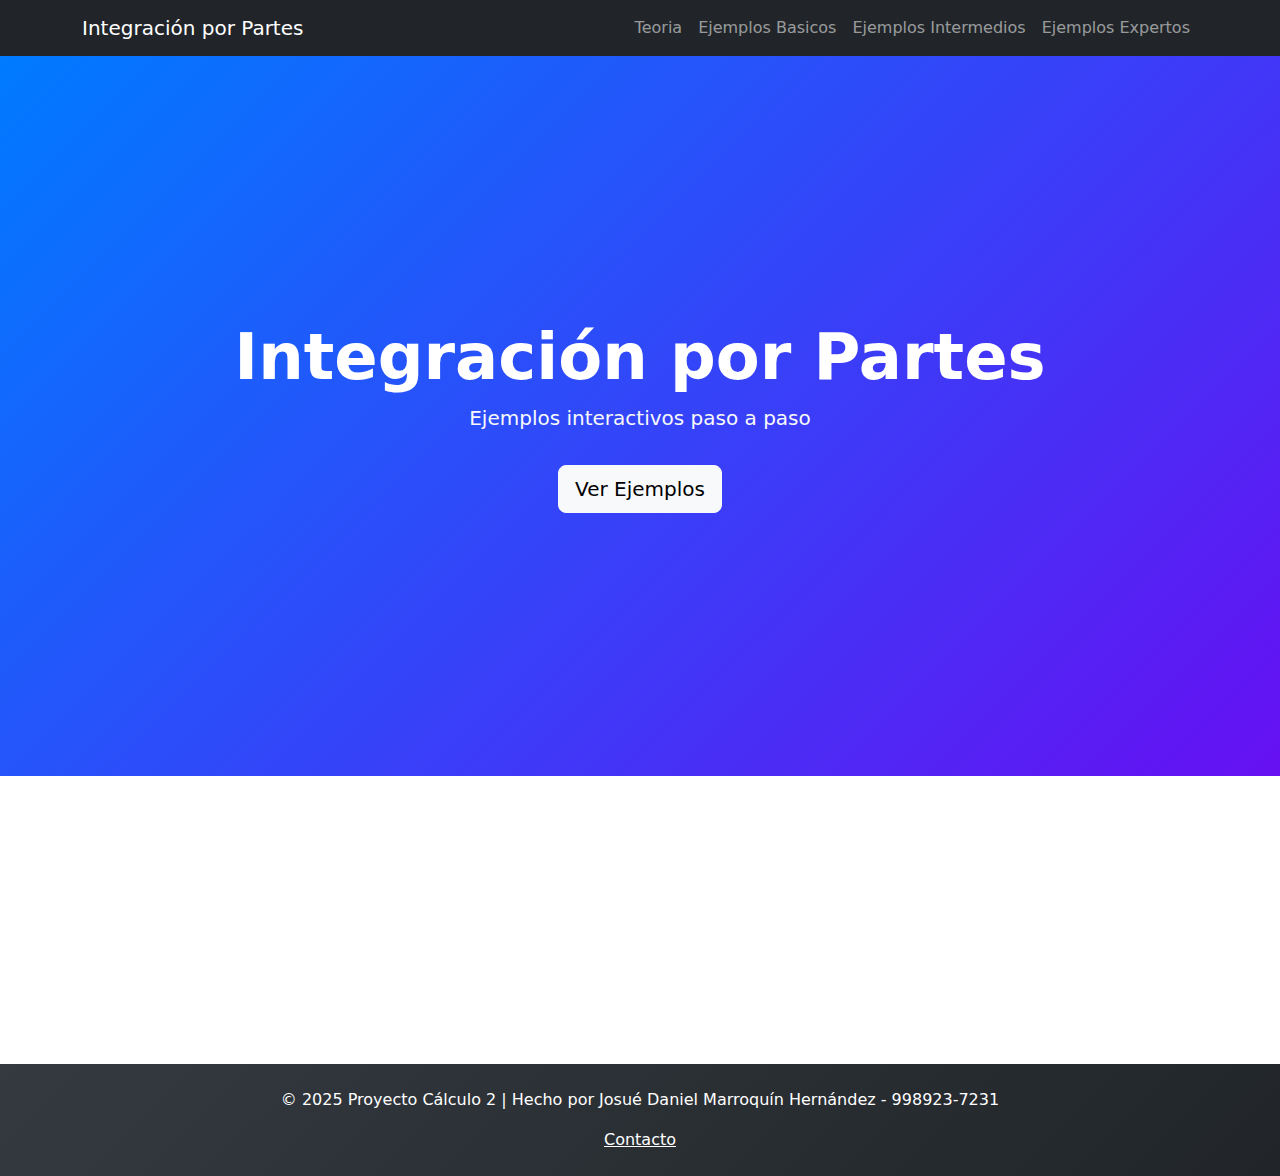
<file: index.html>
<!DOCTYPE html>
<html lang="es">
<head>
    <meta charset="UTF-8">
    <meta name="viewport" content="width=device-width, initial-scale=1.0">
    <title>Integración por Partes</title>
    <link href="https://cdn.jsdelivr.net/npm/bootstrap@5.3.2/dist/css/bootstrap.min.css" rel="stylesheet">
    <link rel="stylesheet" href="css/style.css">
    <script src="js/include.js" defer></script>
</head>
<body>
<!-- Header importado -->
<div data-include="header.html"></div>

<!-- Hero -->
<header class="hero d-flex align-items-center justify-content-center text-center">
    <div>
        <h1 class="display-3 fw-bold text-white">Integración por Partes</h1>
        <p class="lead text-light">Ejemplos interactivos paso a paso</p>
        <a href="ejemplos.html" class="btn btn-light btn-lg mt-3">Ver Ejemplos</a>
    </div>
</header>

<!-- Sección principal -->
<main class="container my-5 fade-in">
    <div class="row text-center">
        <div class="col-md-4 mb-4">
            <div class="card shadow-sm h-100">
                <div class="card-body">
                    <h5 class="card-title">¿Qué es?</h5>
                    <p class="card-text">
                        La integración por partes es una técnica que se basa en la regla del producto de la derivada.
                    </p>
                </div>
            </div>
        </div>

        <div class="col-md-4 mb-4">
            <div class="card shadow-sm h-100">
                <div class="card-body">
                    <h5 class="card-title">Ejemplos</h5>
                    <p class="card-text">
                        Resuelve integrales paso a paso y entiende cada transformación.
                    </p>
                    <a href="ejemplos.html" class="btn btn-primary">Ver ejemplos</a>
                </div>
            </div>
        </div>

        <div class="col-md-4 mb-4">
            <div class="card shadow-sm h-100">
                <div class="card-body">
                    <h5 class="card-title">Recursos</h5>
                    <p class="card-text">
                        Videos explicativos y teoría resumida para reforzar tu aprendizaje.
                    </p>
                </div>
            </div>
        </div>
    </div>
</main>

<!-- Footer importado -->
<div data-include="footer.html"></div>

<script src="https://cdn.jsdelivr.net/npm/bootstrap@5.3.2/dist/js/bootstrap.bundle.min.js"></script>
</body>
</html>
</file>
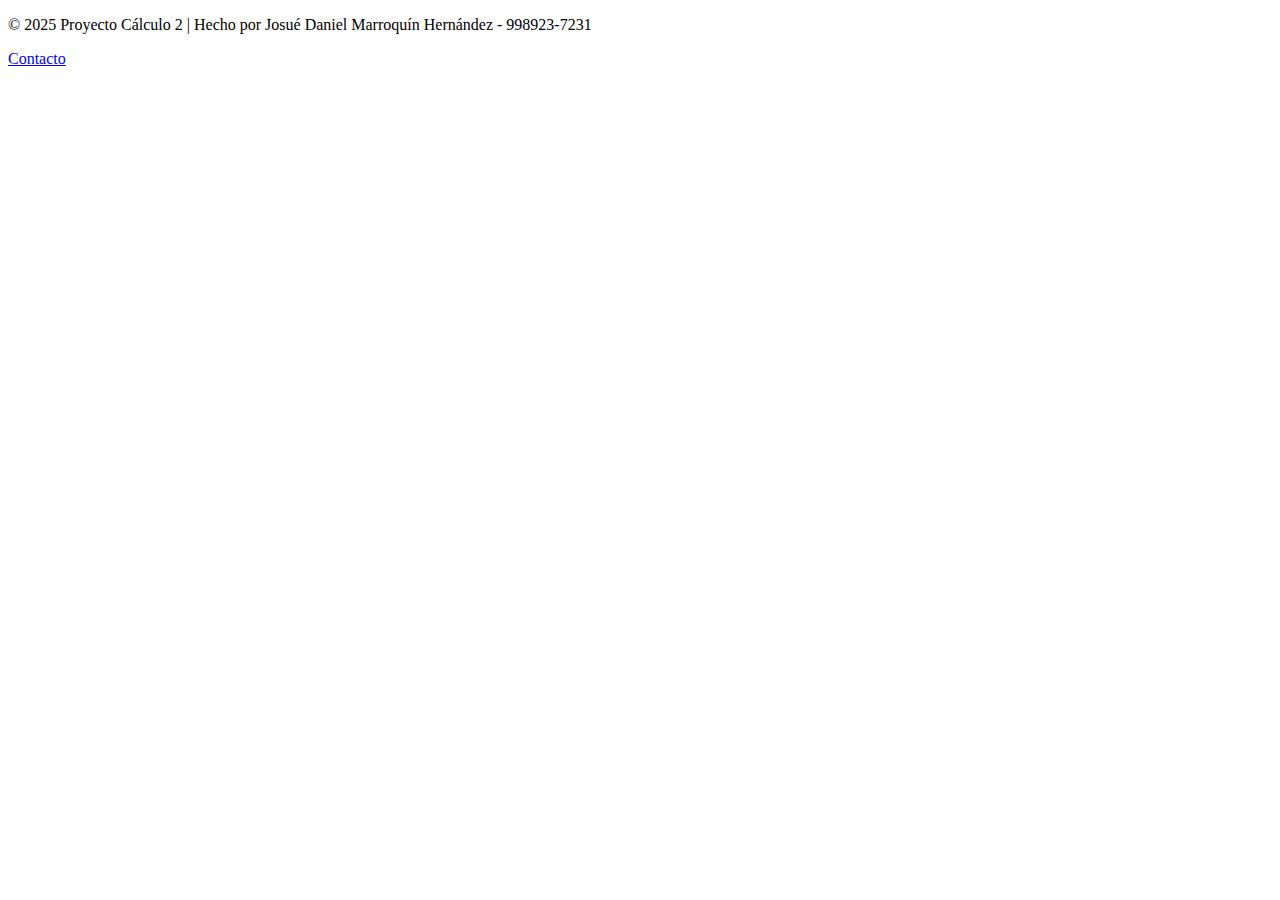
<file: footer.html>
<!DOCTYPE html>
<html lang="en">
<!-- Footer -->
<footer class="footer text-white text-center p-4 mt-5">
    <div class="container">
        <p>&copy; 2025 Proyecto Cálculo 2 | Hecho por Josué Daniel Marroquín Hernández - 998923-7231</p>
        <a href="contacto.html" class="text-white text-decoration-underline">Contacto</a>
    </div>
</footer>

<script src="https://cdn.jsdelivr.net/npm/bootstrap@5.3.2/dist/js/bootstrap.bundle.min.js"></script>
</html>
</file>
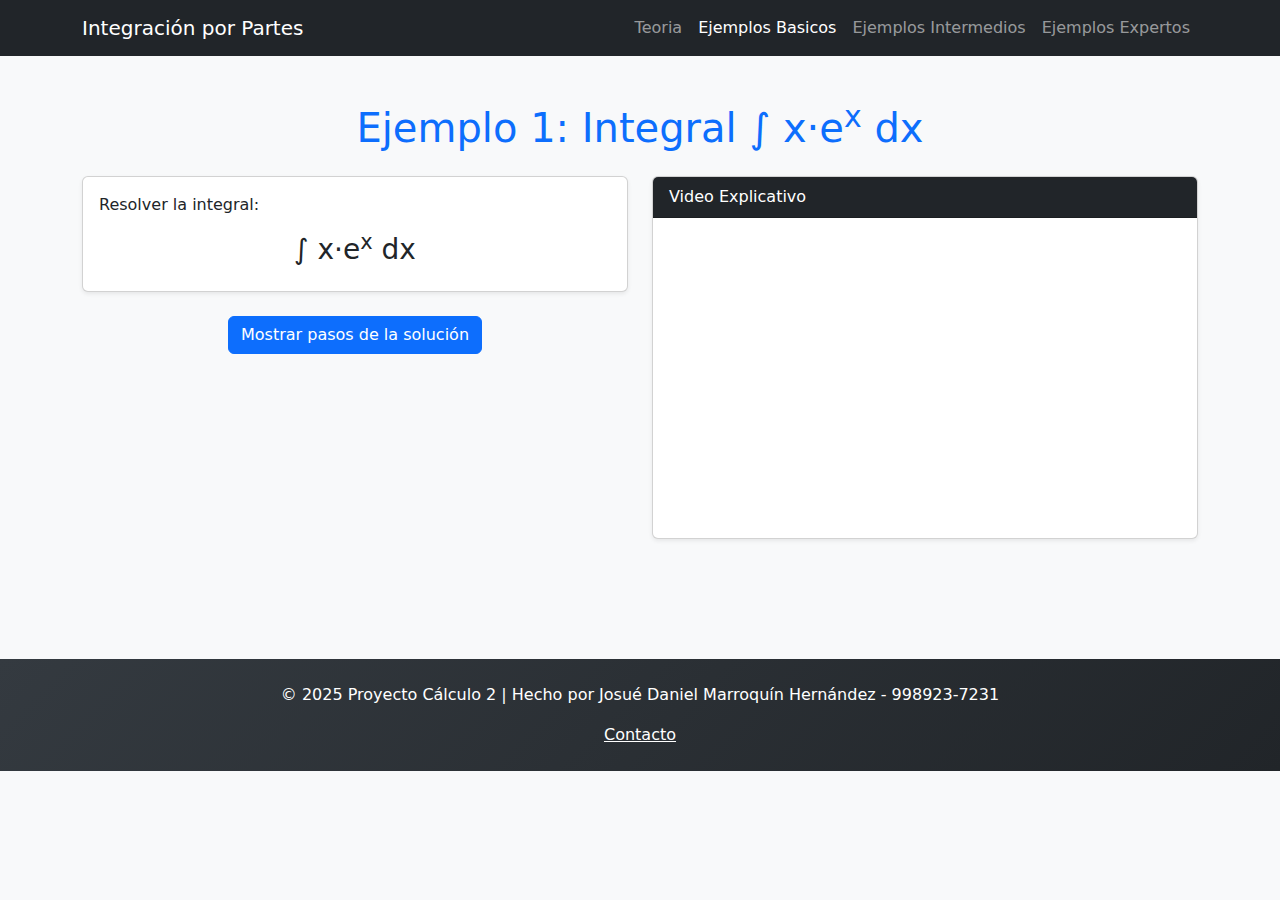
<file: pbasicos.html>
<!DOCTYPE html>
<html lang="es">
<head>
    <meta charset="UTF-8">
    <title>Ejemplo 1 - Integral x·e^x</title>
    <link href="https://cdn.jsdelivr.net/npm/bootstrap@5.3.0/dist/css/bootstrap.min.css" rel="stylesheet">
    <link rel="stylesheet" href="css/style.css">
    <script src="js/include.js" defer></script>
</head>
<body class="bg-light">

<!-- Importar Header -->
<div data-include="header.html"></div>

<!-- Contenido -->
<div class="container py-5">

    <h1 class="text-center text-primary mb-4">Ejemplo 1: Integral ∫ x·e<sup>x</sup> dx</h1>

    <div class="row">
        <!-- Columna izquierda: problema y pasos -->
        <div class="col-md-6">
            <div class="card shadow-sm mb-4">
                <div class="card-body">
                    <p>Resolver la integral:</p>
                    <h3 class="text-center">∫ x·e<sup>x</sup> dx</h3>
                </div>
            </div>

            <!-- Botón mostrar pasos -->
            <div class="text-center mb-3">
                <button class="btn btn-primary" data-bs-toggle="collapse" data-bs-target="#pasos">
                    Mostrar pasos de la solución
                </button>
            </div>

            <!-- Pasos ocultos -->
            <div id="pasos" class="collapse">
                <div class="card shadow-sm">
                    <div class="card-header bg-info text-white">Solución paso a paso</div>
                    <div class="card-body">
                        <ol>
                            <li>Aplicamos la fórmula de integración por partes: ∫ u·dv = u·v - ∫ v·du.</li>
                            <li>Elegimos:
                                <ul>
                                    <li>u = x → du = dx</li>
                                    <li>dv = e<sup>x</sup> dx → v = e<sup>x</sup></li>
                                </ul>
                            </li>
                            <li>Sustituimos en la fórmula: ∫ x·e<sup>x</sup> dx = x·e<sup>x</sup> - ∫ e<sup>x</sup> dx</li>
                            <li>Calculamos: ∫ e<sup>x</sup> dx = e<sup>x</sup></li>
                            <li>Resultado final: <b>∫ x·e<sup>x</sup> dx = e<sup>x</sup>(x - 1) + C</b></li>
                        </ol>
                    </div>
                </div>
            </div>
        </div>

        <!-- Columna derecha: video -->
        <div class="col-md-6">
            <div class="card shadow-sm mb-4">
                <div class="card-header bg-dark text-white">Video Explicativo</div>
                <div class="card-body text-center">
                    <div class="ratio ratio-16x9">
                        <iframe src="https://www.youtube.com/embed/aqEsQnTtrNc"
                                title="YouTube video" allowfullscreen></iframe>
                    </div>
                </div>
            </div>
        </div>
    </div>
</div>

<!-- Importar Footer -->
<div data-include="footer.html"></div>

<!-- Bootstrap JS -->
<script src="https://cdn.jsdelivr.net/npm/bootstrap@5.3.0/dist/js/bootstrap.bundle.min.js"></script>
</body>
</html>
</file>
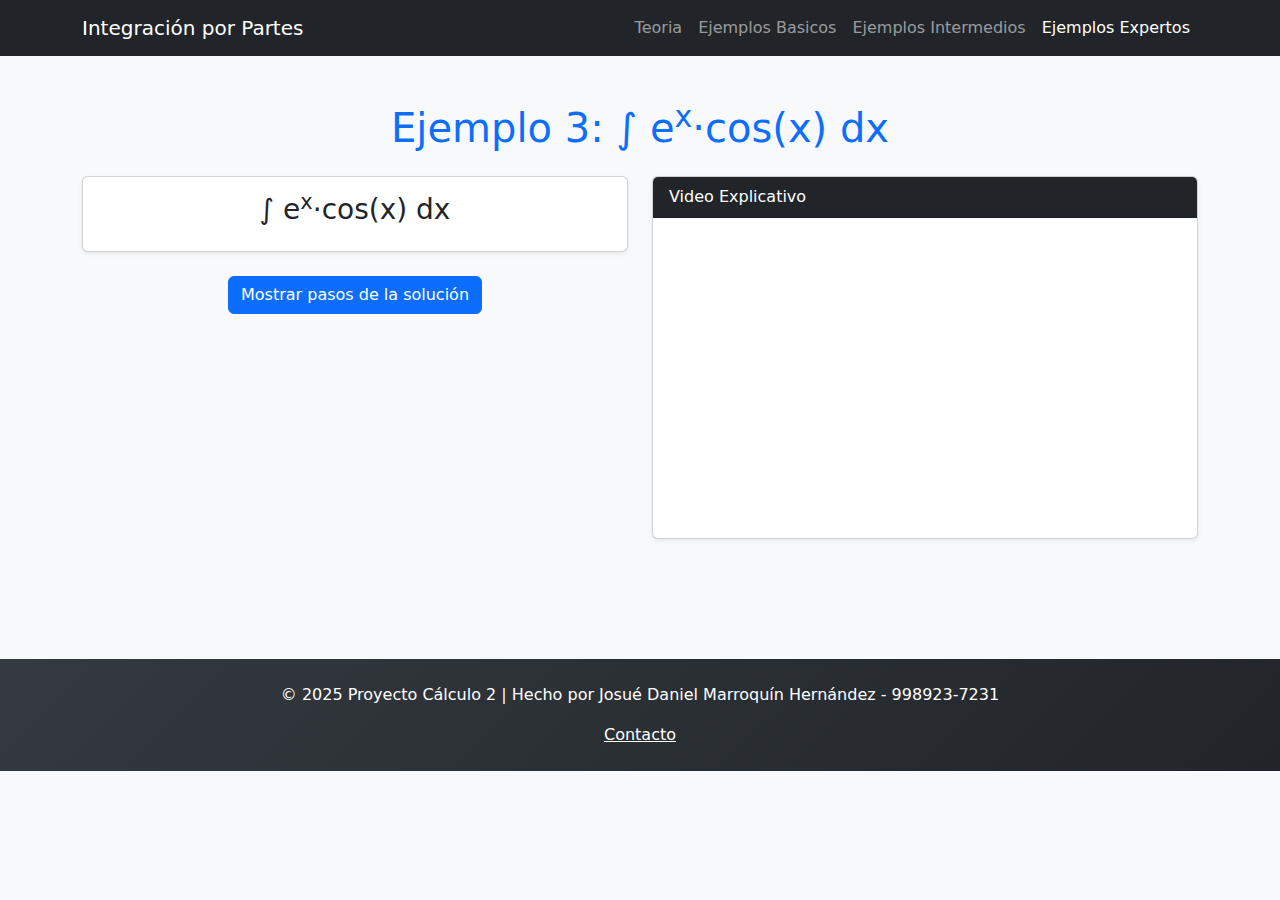
<file: pexperto.html>
<!DOCTYPE html>
<html lang="es">
<head>
    <meta charset="UTF-8">
    <title>Ejemplo 3 - Integral e^x·cos(x)</title>
    <link href="https://cdn.jsdelivr.net/npm/bootstrap@5.3.0/dist/css/bootstrap.min.css" rel="stylesheet">
    <link rel="stylesheet" href="css/style.css">
    <script src="js/include.js" defer></script>
</head>
<body class="bg-light">

<div data-include="header.html"></div>

<div class="container py-5">
    <h1 class="text-center text-primary mb-4">Ejemplo 3: ∫ e<sup>x</sup>·cos(x) dx</h1>

    <div class="row">
        <!-- Columna izquierda -->
        <div class="col-md-6">
            <div class="card shadow-sm mb-4">
                <div class="card-body">
                    <h3 class="text-center">∫ e<sup>x</sup>·cos(x) dx</h3>
                </div>
            </div>
            <div class="text-center mb-3">
                <button class="btn btn-primary" data-bs-toggle="collapse" data-bs-target="#pasos3">
                    Mostrar pasos de la solución
                </button>
            </div>
            <div id="pasos3" class="collapse">
                <div class="card shadow-sm">
                    <div class="card-header bg-info text-white">Solución paso a paso</div>
                    <div class="card-body">
                        <ol>
                            <li>Usamos integración por partes 2 veces.</li>
                            <li>Primera vez: u = cos(x), dv = e<sup>x</sup> dx → v = e<sup>x</sup>, du = -sin(x) dx.</li>
                            <li>∫ e<sup>x</sup>cos(x) dx = e<sup>x</sup>cos(x) - ∫ -e<sup>x</sup>sin(x) dx.</li>
                            <li>Segunda vez: ∫ e<sup>x</sup>sin(x) dx se resuelve de nuevo con integración por partes.</li>
                            <li>Tras simplificar: <b>∫ e<sup>x</sup>cos(x) dx = (e<sup>x</sup>(sin(x) + cos(x)))/2 + C</b>.</li>
                        </ol>
                    </div>
                </div>
            </div>
        </div>

        <!-- Columna derecha -->
        <div class="col-md-6">
            <div class="card shadow-sm mb-4">
                <div class="card-header bg-dark text-white">Video Explicativo</div>
                <div class="card-body">
                    <div class="ratio ratio-16x9">
                        <iframe src="https://www.youtube.com/embed/UmB1N6U3FvM" allowfullscreen></iframe>
                    </div>
                </div>
            </div>
        </div>
    </div>
</div>

<div data-include="footer.html"></div>
<script src="https://cdn.jsdelivr.net/npm/bootstrap@5.3.0/dist/js/bootstrap.bundle.min.js"></script>
</body>
</html>
</file>
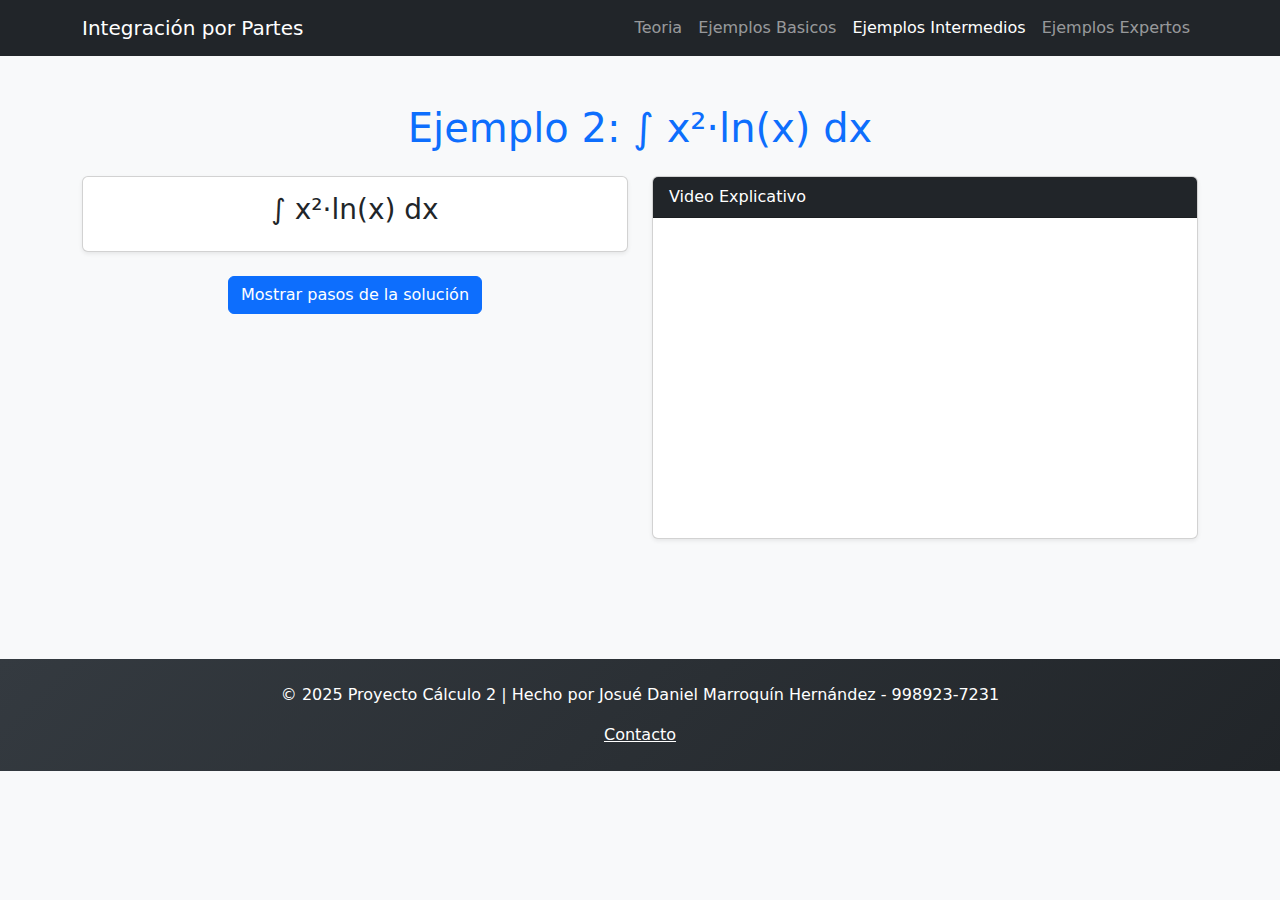
<file: pintermedios.html>
<!DOCTYPE html>
<html lang="es">
<head>
    <meta charset="UTF-8">
    <title>Ejemplo 2 - Integral x²·ln(x)</title>
    <link href="https://cdn.jsdelivr.net/npm/bootstrap@5.3.0/dist/css/bootstrap.min.css" rel="stylesheet">
    <link rel="stylesheet" href="css/style.css">
    <script src="js/include.js" defer></script>
</head>
<body class="bg-light">

<div data-include="header.html"></div>

<div class="container py-5">
    <h1 class="text-center text-primary mb-4">Ejemplo 2: ∫ x²·ln(x) dx</h1>

    <div class="row">
        <!-- Columna izquierda -->
        <div class="col-md-6">
            <div class="card shadow-sm mb-4">
                <div class="card-body">
                    <h3 class="text-center">∫ x²·ln(x) dx</h3>
                </div>
            </div>
            <div class="text-center mb-3">
                <button class="btn btn-primary" data-bs-toggle="collapse" data-bs-target="#pasos2">
                    Mostrar pasos de la solución
                </button>
            </div>
            <div id="pasos2" class="collapse">
                <div class="card shadow-sm">
                    <div class="card-header bg-info text-white">Solución paso a paso</div>
                    <div class="card-body">
                        <ol>
                            <li>Aplicamos integración por partes.</li>
                            <li>u = ln(x) → du = 1/x dx, dv = x² dx → v = x³/3.</li>
                            <li>∫ x²·ln(x) dx = (x³/3)·ln(x) - ∫ (x³/3)(1/x) dx.</li>
                            <li>= (x³/3)·ln(x) - (1/3)∫ x² dx.</li>
                            <li>= (x³/3)·ln(x) - (1/9)x³ + C.</li>
                        </ol>
                    </div>
                </div>
            </div>
        </div>

        <!-- Columna derecha -->
        <div class="col-md-6">
            <div class="card shadow-sm mb-4">
                <div class="card-header bg-dark text-white">Video Explicativo</div>
                <div class="card-body">
                    <div class="ratio ratio-16x9">
                        <iframe width="560" height="315" src="https://www.youtube.com/embed/RC_20AmM0aM?si=IF5i6fe66EgZEQyt" title="YouTube video player" frameborder="0" allow="accelerometer; autoplay; clipboard-write; encrypted-media; gyroscope; picture-in-picture; web-share" referrerpolicy="strict-origin-when-cross-origin" allowfullscreen></iframe>
                    </div>
                </div>
            </div>
        </div>
    </div>
</div>

<div data-include="footer.html"></div>
<script src="https://cdn.jsdelivr.net/npm/bootstrap@5.3.0/dist/js/bootstrap.bundle.min.js"></script>
</body>
</html>
</file>
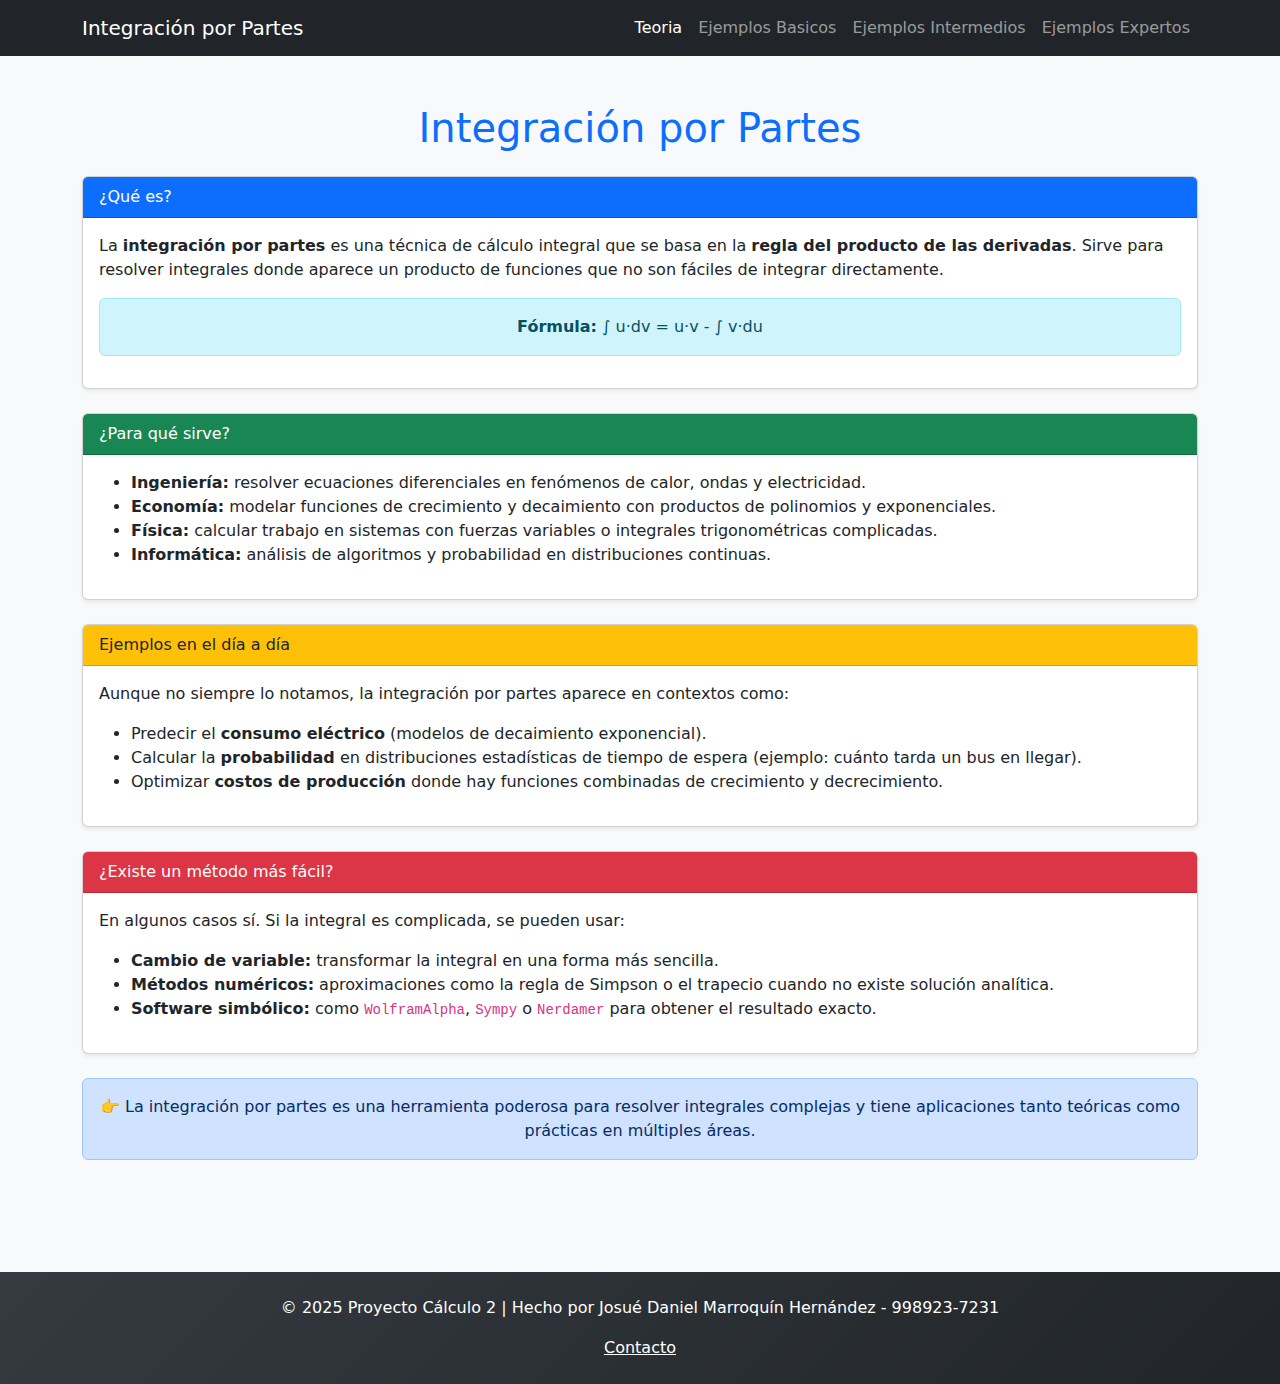
<file: teoria.html>
<!DOCTYPE html>
<html lang="es">
<head>
    <meta charset="UTF-8">
    <title>¿Qué es la Integración por Partes?</title>
    <link href="https://cdn.jsdelivr.net/npm/bootstrap@5.3.0/dist/css/bootstrap.min.css" rel="stylesheet">
    <link rel="stylesheet" href="css/style.css">
    <script src="js/include.js" defer></script>
</head>
<body class="bg-light">

<!-- Importar Header -->
<div data-include="header.html"></div>

<!-- Contenido -->
<div class="container py-5">

    <!-- Encabezado -->
    <h1 class="text-center text-primary mb-4">Integración por Partes</h1>

    <!-- Explicación -->
    <div class="card shadow-sm mb-4">
        <div class="card-header bg-primary text-white">¿Qué es?</div>
        <div class="card-body">
            <p>
                La <b>integración por partes</b> es una técnica de cálculo integral que se basa en la
                <b>regla del producto de las derivadas</b>. Sirve para resolver integrales donde aparece
                un producto de funciones que no son fáciles de integrar directamente.
            </p>
            <div class="alert alert-info text-center">
                <b>Fórmula:</b> ∫ u·dv = u·v - ∫ v·du
            </div>
        </div>
    </div>

    <!-- Utilidad práctica -->
    <div class="card shadow-sm mb-4">
        <div class="card-header bg-success text-white">¿Para qué sirve?</div>
        <div class="card-body">
            <ul>
                <li><b>Ingeniería:</b> resolver ecuaciones diferenciales en fenómenos de calor, ondas y electricidad.</li>
                <li><b>Economía:</b> modelar funciones de crecimiento y decaimiento con productos de polinomios y exponenciales.</li>
                <li><b>Física:</b> calcular trabajo en sistemas con fuerzas variables o integrales trigonométricas complicadas.</li>
                <li><b>Informática:</b> análisis de algoritmos y probabilidad en distribuciones continuas.</li>
            </ul>
        </div>
    </div>

    <!-- Vida cotidiana -->
    <div class="card shadow-sm mb-4">
        <div class="card-header bg-warning text-dark">Ejemplos en el día a día</div>
        <div class="card-body">
            <p>
                Aunque no siempre lo notamos, la integración por partes aparece en contextos como:
            </p>
            <ul>
                <li>Predecir el <b>consumo eléctrico</b> (modelos de decaimiento exponencial).</li>
                <li>Calcular la <b>probabilidad</b> en distribuciones estadísticas de tiempo de espera (ejemplo: cuánto tarda un bus en llegar).</li>
                <li>Optimizar <b>costos de producción</b> donde hay funciones combinadas de crecimiento y decrecimiento.</li>
            </ul>
        </div>
    </div>

    <!-- Métodos alternativos -->
    <div class="card shadow-sm mb-4">
        <div class="card-header bg-danger text-white">¿Existe un método más fácil?</div>
        <div class="card-body">
            <p>
                En algunos casos sí. Si la integral es complicada, se pueden usar:
            </p>
            <ul>
                <li><b>Cambio de variable:</b> transformar la integral en una forma más sencilla.</li>
                <li><b>Métodos numéricos:</b> aproximaciones como la regla de Simpson o el trapecio cuando no existe solución analítica.</li>
                <li><b>Software simbólico:</b> como <code>WolframAlpha</code>, <code>Sympy</code> o <code>Nerdamer</code> para obtener el resultado exacto.</li>
            </ul>
        </div>
    </div>

    <!-- Conclusión -->
    <div class="alert alert-primary text-center">
        👉 La integración por partes es una herramienta poderosa para resolver integrales complejas
        y tiene aplicaciones tanto teóricas como prácticas en múltiples áreas.
    </div>

</div>

<!-- Importar Footer -->
<div data-include="footer.html"></div>

<!-- Bootstrap JS -->
<script src="https://cdn.jsdelivr.net/npm/bootstrap@5.3.0/dist/js/bootstrap.bundle.min.js"></script>
</body>
</html>
</file>
<file: css/style.css>
/* Hero con gradiente */
.hero {
    height: 80vh;
    background: linear-gradient(135deg, #007bff, #6610f2);
    color: white;
}

/* Footer elegante */
.footer {
    background: linear-gradient(135deg, #343a40, #212529);
}

/* Animación fade-in */
.fade-in {
    opacity: 0;
    transform: translateY(20px);
    animation: fadeIn 0.8s ease-out forwards;
}

@keyframes fadeIn {
    to {
        opacity: 1;
        transform: translateY(0);
    }
}

/* Interactividad */
.btn {
    transition: all 0.3s ease;
}

.btn:hover {
    transform: scale(1.05);
}

.card {
    transition: transform 0.3s ease, box-shadow 0.3s ease;
}

.card:hover {
    transform: translateY(-5px);
    box-shadow: 0 8px 16px rgba(0,0,0,0.2);
}
</file>
